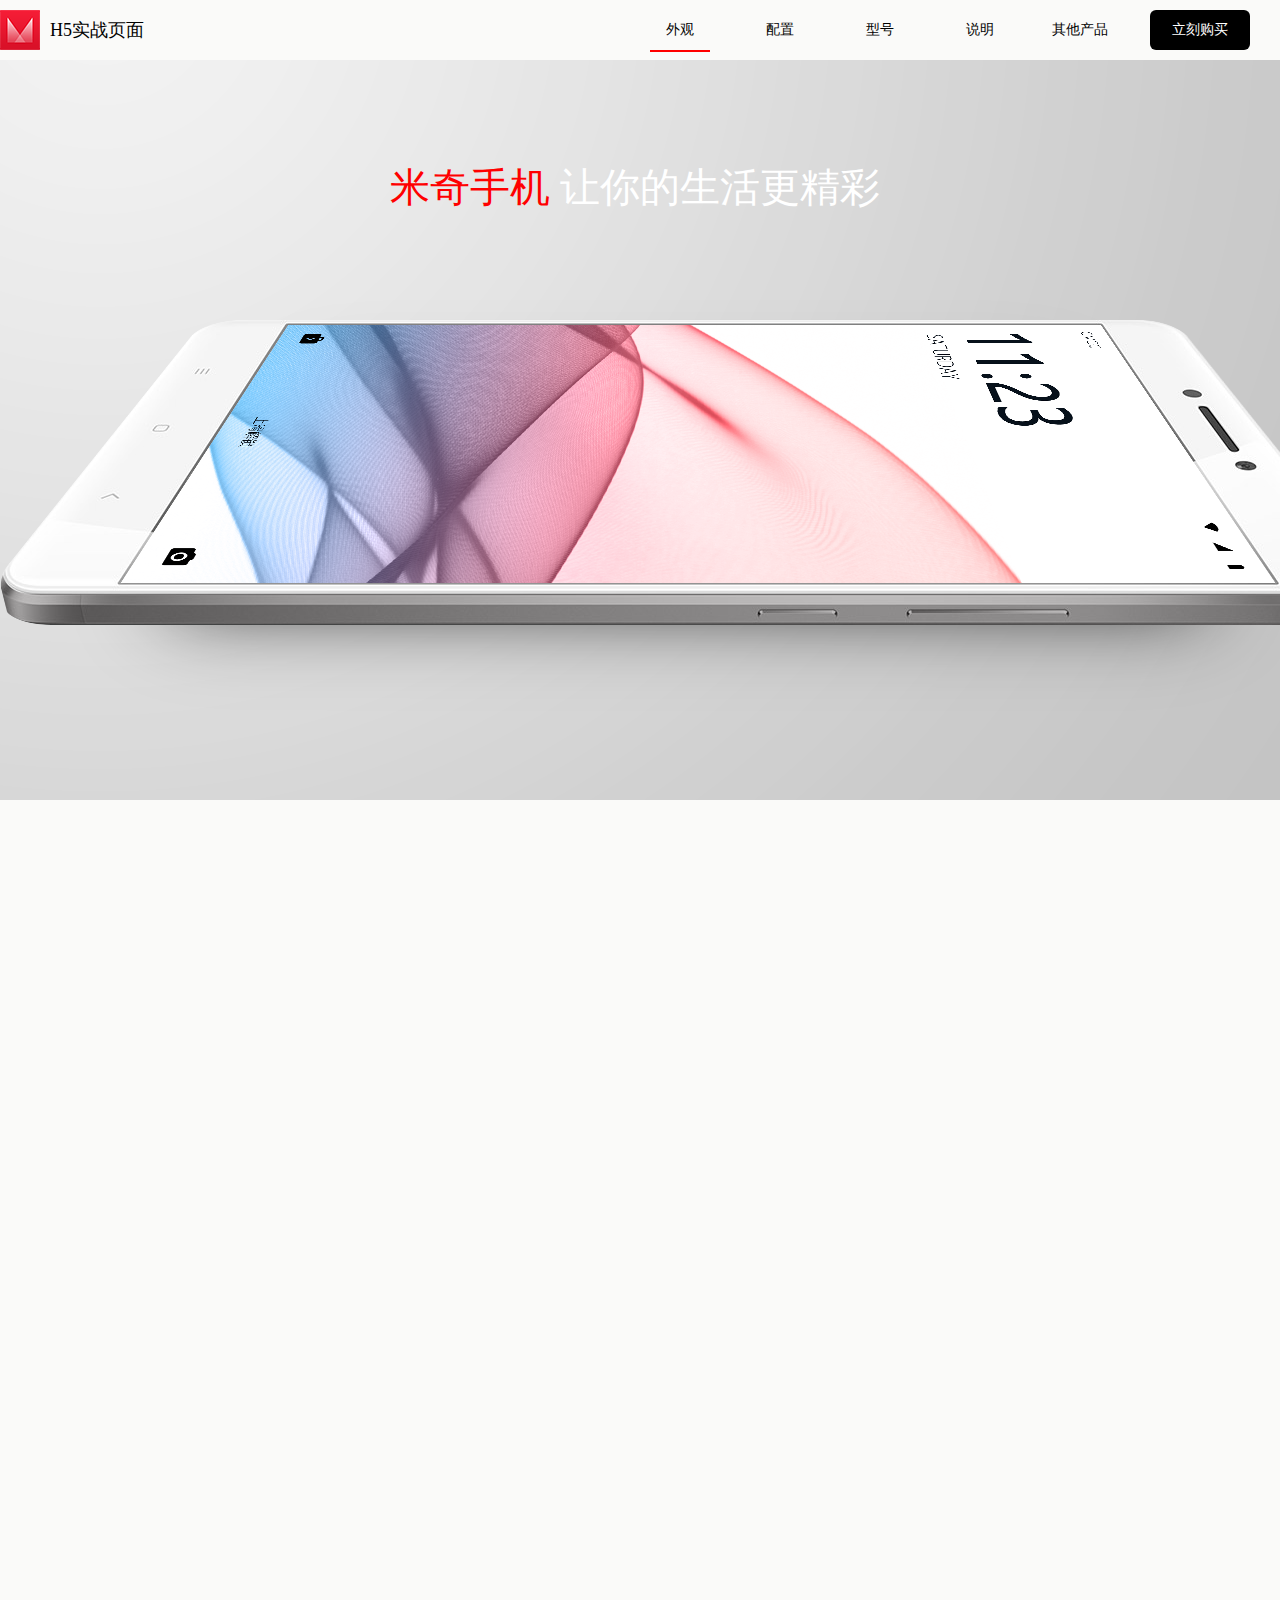
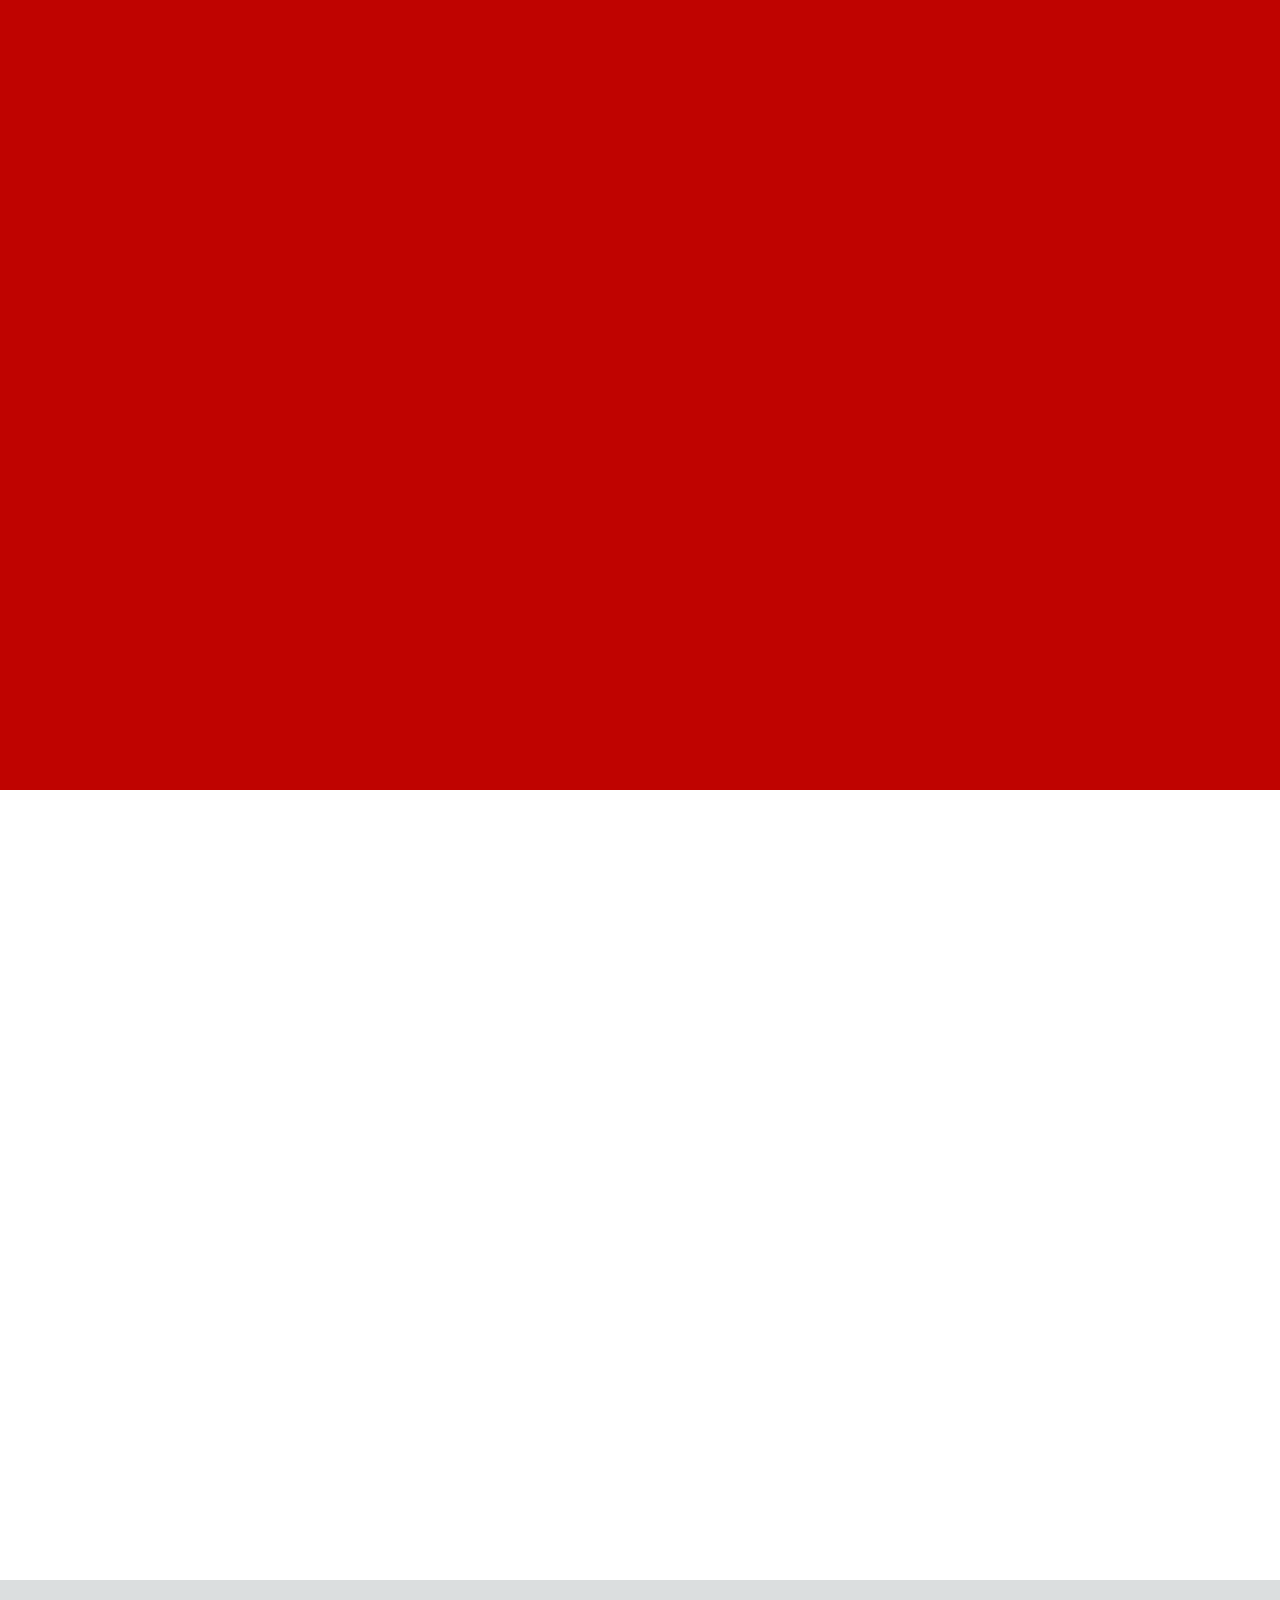
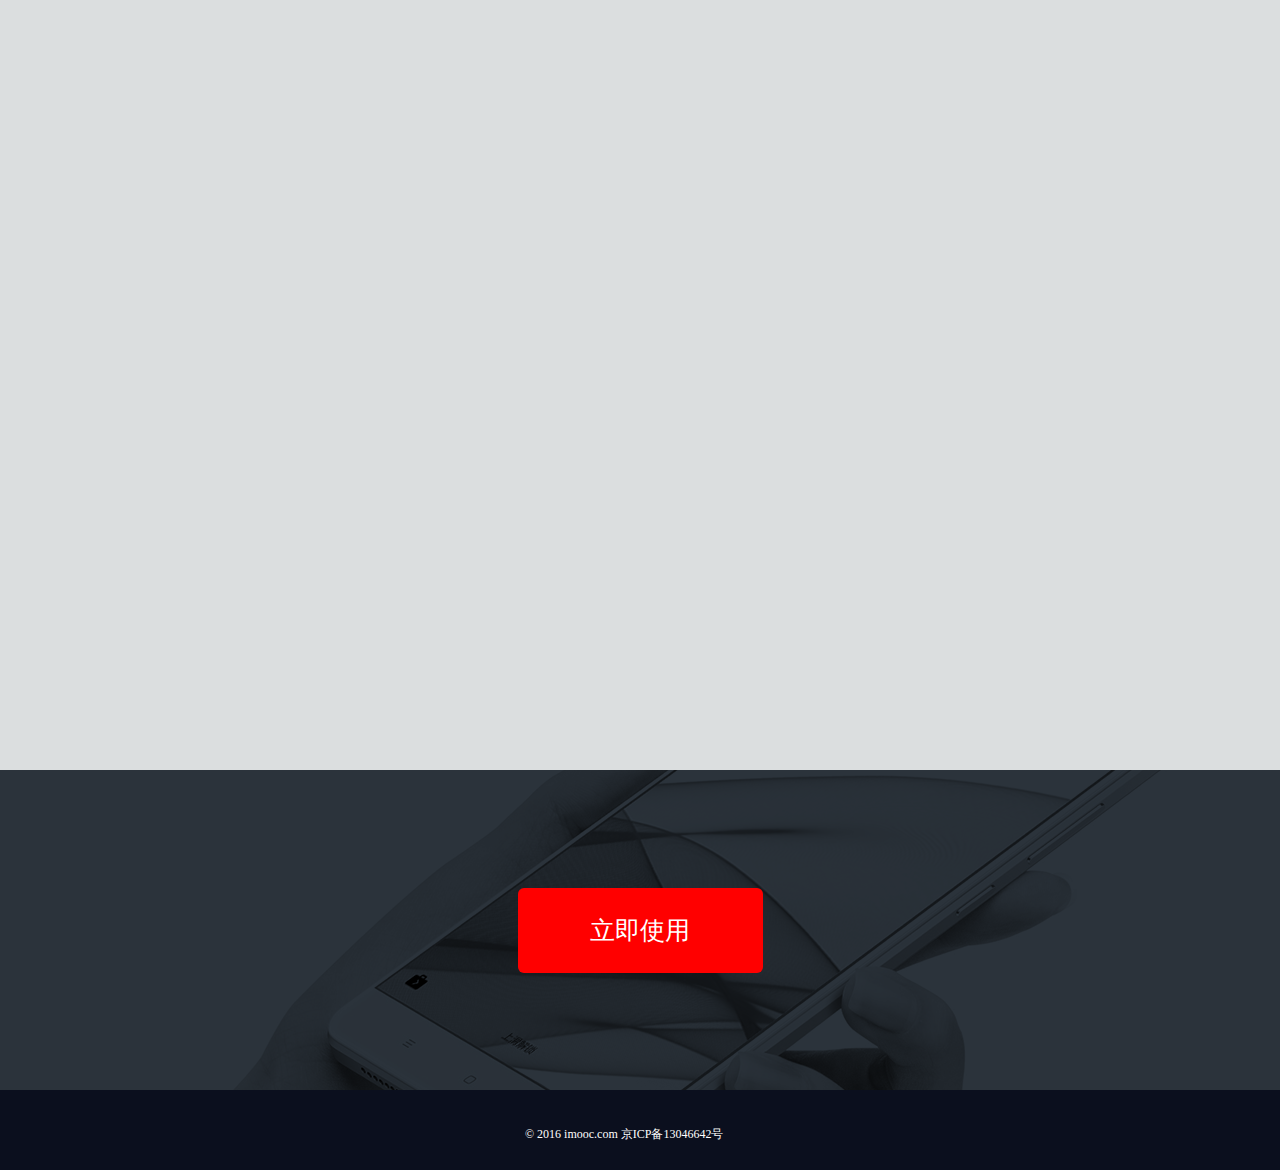
<file: H5/index-h5.html>
<!DOCTYPE html>
<html>
<head>
    <meta charset="UTF-8">
    <meta name="Author" content="Fly">
    <title>Title</title>
    <link type="text/css" href="actual.css" rel="stylesheet">
    <link type="text/css" href="animation.css" rel="stylesheet">
    <style>
        *{ margin: 0; padding: 0; font-family:Microsoft yahei,serif;}
        li{ list-style:none;}
    </style>
</head>
<body>
    <div id="box">
        <!--头部-->
        <header class="header">
            <div id="h_left">
                <img src="image/logo.png">
                <a href="#">H5实战页面</a>
            </div>
            <div id="h_right">
                <a href="javascript:;" class="nav-item">外观</a>
                <a href="javascript:;" class="nav-item">配置</a>
                <a href="javascript:;" class="nav-item">型号</a>
                <a href="javascript:;" class="nav-item">说明</a>
                <a href="javascript:;" class="nav-item">其他产品</a>
                <a href="javascript:;" class="nav-item">立刻购买</a>
                <div class="header-bottom"></div>
            </div>

        </header>
        <!--内容-->
        <section id="section1">
            <div class="section1-heading section1-heading-animation-init"><span>米奇手机</span>让你的生活更精彩</div>
            <div class="screen-1-phone screen-1-phone-animation-init"></div>
            <div class="screen-1-shadow screen-1-shadow-animation-init"></div>
        </section>


        <section id="section2">
            <div class="sec2-text-1">优美的设计,&nbsp&nbsp更令人着迷</div>
            <div class="sec2-text-2">
                采用受欢迎的设计，让它更加出色
                <p>款式小巧、轻便手感更舒适。绚丽高清的显示屏，整个外观显得格外精致。</p>
            </div>
            <div class="sec2-img">
                <div class="sec2-img-text sec2-point">高清摄像</div>
                <div class="sec2-img-text">超薄机身</div>
                <div class="sec2-img-text">大屏显示</div>
            </div>
        </section>



        <section id="section3">
            <div class="sec3-text">
                <div class="sec3-text-1">外形小巧，功能强大的手机</div>
                <div class="sec3-text-2">
                    采用受欢迎的设计，让它更加出色。
                    <p>款式小巧、轻便手感更舒适。绚丽高清的显示屏，整个外观显得格外精致</p>
                </div>
            </div>
            <div class="sec3-img"></div>
            <div class="sec3-square">
                <div>
                    <p>5.7</p>
                    <span>英寸大屏</span>
                </div>
                <div>
                    <p>1200</p>
                    <span>万像素</span>
                </div>
                <div>
                    <p>3D</p>
                    <span>touch</span>
                </div>
                <div>
                    <p>A9</p>
                    <span>处理器</span>
                </div>
            </div>
        </section>



        <section id="section4">
            <div class="sec4-text">
                <div class="sec4-text-1">丰富的手机型号</div>
                <div class="sec4-text-2">找到适合你的手机</div>
            </div>

            <div class="sec4">
                <div class="sec4-img-1">

                    <p>米奇红</p>
                    <span>16G/32G/64G</span>
                </div>
                <div class="sec4-img-2">

                    <p>米奇金</p>
                    <span>16G/32G/64G</span>
                </div>
                <div class="sec4-img-3">

                    <p>米奇灰</p>
                    <span>16G/32G/64G</span>
                </div>
                <div class="sec4-img-4">

                    <p>米奇黑</p>
                    <span>16G/32G/64G</span>
                </div>
            </div>

        </section>


        <section id="section5">
            <div class="sec5-text">
                <div class="sec5-text-1">游戏、学习、拍照、有这一部就够了</div>
                <div class="sec5-text-2">看视频、拍摄高清视频与照片、视频聊天、一机多功能，让您生活更丰富精彩。</div>
            </div>
            <div class="sec5-img"></div>
        </section>




        <section id="section6">
            <div class="sec6-img">
                <div class="sec6-img-text">
                    立即使用
                </div>
            </div>
        </section>
        <footer>
            <p>© 2016 imooc.com 京ICP备13046642号</p>
        </footer>
        <div class="fixed-nav">
            <a href="javascript:;" class="outline__item">外观</a>
            <a href="javascript:;" class="outline__item">配置</a>
            <a href="javascript:;" class="outline__item">型号</a>
            <a href="javascript:;" class="outline__item">说明</a>
            <a href="javascript:;" class="outline__item">其他</a>
        </div>
        <!--<script type="text/javascript" src="actual.js"></script>-->
        <script type="text/javascript" src="index.js"></script>
</body>
</html>
</file>
<file: H5/actual.css>
a{
    text-decoration: none;
}
.header{
    height: 60px;
    background: #FAFAF9;
    position: fixed;
    top: 0;
    left: 0;
    right: 0;
    transition: all 1s;
    z-index: 999;
}

/*头部设置*/
#h_left{
    float: left;
}
#h_left a{
    line-height: 60px;
    margin-left: 50px;
    font-size: 18px;
    color: #000;
}
#h_left a:hover{
    color: red;
}
#h_left img{
    position: absolute;
    top: 50%;
    margin-top: -20px;
}
#h_right{
    position: relative;
    margin: 10px 10px 0px 0px;
    float: right;

}
#h_right a{
    color: #000;
}
#h_right .nav-item{
    float: left;
    padding: 0 20px;
    font-size: 14px;
    display: inline-block;
    width: 60px;
    text-align: center;
    line-height: 40px;

}
#h_right a:hover{
    color: red;
}
#h_right a:nth-child(6){
    display: inline-block;
    margin: 0 20px;
    font-size: 14px;
    width: 100px;
    height: 40px;
    padding: 0;
    line-height: 40px;
    text-align: center;
    color: #fff;
    background: #000;
    border-radius: 6px;
    cursor: pointer;
    border: none;
}
.header-bottom{
    width: 60px;
    height: 2px;
    background: red;
    position: absolute;
    left: 20px;
    bottom: -2px;
    transition: all .5s;
}
/*内容*/
#section1{
    height: 800px;

    position: relative;
    background: url("image/bg-screen-1.png") no-repeat center top;
    overflow: hidden;
}
#section1 .screen-1-phone{
    width: 1375px;
    height: 305px;
    background: url("image/screen-1-phone.png") no-repeat;
    position: absolute;
    top: 320px;
    z-index: 1;
}
#section1 .screen-1-shadow{
    width: 1233px;
    height: 411px;
    background: url("image/screen-1-shadow.png") no-repeat;
    position: absolute;
    top: 300px;
    left: 70px;
}
.section1-heading{
    width: 500px;
    color: #fff;
    font-size: 40px;
    margin: auto;
    position: absolute;
    top: 160px;
    left: 50%;
    margin-left: -250px;
}
.section1-heading span{
    color: red;
    display: inline-block;
    margin-right: 10px;
}
/*section2*/
#section2{
    height: 800px;
    background: #FAFAF9;
    position: relative;
    overflow: hidden;
}
.sec2-text-1{
    color: red;
    font-size: 40px;
    margin-top: 80px;
    margin-bottom: 35px;
    text-align: center;
}
.sec2-text-2{
    margin-top: 50px;
    text-align: center;
}
/*.sec2-point{
    font-size: 24px;
    color: #4D555d;
    position: absolute;
    width: 100px;
}*/
.sec2-img{
    width: 928px;
    height: 878px;
    position: absolute;
    top: 260px;
    left: 205px;
    background: url("image/bg-screen-2.png") no-repeat center center;
}
.sec2-img-text{
    color: #616A6A;
    font-size: 30px;
    width: 215px;
    position: absolute;
}
.sec2-img div:nth-of-type(1){
    background: url("image/icon-point-right.png") no-repeat center right;
    left: -124px;
    top: 150px;
}
.sec2-img div:nth-of-type(2){
    text-align: right;
    background: url("image/icon-point-left.png") no-repeat center left;
    top: 40px;
    right: 124px;
}
.sec2-img div:nth-of-type(3){
    text-align: right;
    background: url("image/icon-point-left.png") no-repeat center left;
    top: 280px;
    right: 70px;
}
/*section3*/
#section3{
    height: 790px;
    background: #BF0300;
    position: relative;
    overflow: hidden;
}
.sec3-text{
    color: #fff;
    position: absolute;
    top: 90px;
    left: 70px;
    text-align: left;
}
.sec3-text-1{
    font-size: 40px;
    margin-bottom: 30px;
}
.sec3-img{
    width: 729px;
    height: 900px;
    background: url("image/bg-screen-3.png") no-repeat;
    position: absolute;
    top: 195px;
    left: 535px;
}
.sec3-square{
    width: 345px;
    height: 270px;
    position: absolute;
    top: 370px;
    left: 75px;
}
.sec3-square div{
    width: 145px;
    height: 120px;
    color: #fff;
    text-align: center;
    float: left;
    margin: 0 20px 20px 0;
    border: 1px solid #D97173;
    cursor: pointer;
    transition: all 1s;
}
.sec3-square div:hover{
    transform: scale(1.1);
    border: 1px solid #fff;
}

.sec3-square div p{
    font-size: 35px;
    margin-top: 20px;
}
/*section4*/
#section4{
    height: 790px;
    max-width: 1200px;
    min-width: 800px;
    background: #FFF;
    position: relative;
}
.sec4-text{
    text-align: center;
    padding-left: 0;
    margin-bottom: 100px;
    position: absolute;
    top: 80px;
    left: 50%;
    margin-left: -140px;
}
.sec4-text .sec4-text-1{
    font-size: 40px;
    color: red;
    margin-bottom: 50px;
}
.sec4{
    width: 1300px;
    margin-left: 45px;
    position: absolute;
    top: 310px;
}
.sec4 div{
    width: 240px;
    height: 270px;
    float: left;
    margin-left: 60px;
    position: relative;
}
.sec4 div p{
    width: 100%;
    text-align: center;
    position: absolute;
    bottom: -60px;
}
.sec4 div span{
    width: 100%;
    font-size: 14px;
    color: #919797;
    text-align: center;
    position: absolute;
    bottom: -90px;
}
.sec4-img-1{
    background: url("image/phone-1.png") no-repeat center center;
}
.sec4-img-2{
    background: url("image/phone-2.png") no-repeat center center;
}
.sec4-img-3{
    background: url("image/phone-3.png") no-repeat center center;
}
.sec4-img-4{
    background: url("image/phone-4.png") no-repeat center center;
}
/*5*/
#section5{
    height: 790px;
    background: #DBDEDF;
    position: relative;
    overflow: hidden;
}
.sec5-text{
    text-align: center;
    position: absolute;
    top: 180px;
    left: 50%;
    margin-left: -280px;
}
.sec5-text .sec5-text-1{
    font-size: 40px;
    color: red;
    margin-bottom: 35px;
}
.sec5-img{
    width: 100%;
    height: 370px;
    background: url("image/bg-screen-5.png") no-repeat center bottom;
    background-size: cover;
    position: absolute;
    bottom: -110px;
}
/*6*/
#section6{
    height: 320px;
    position: relative;
}
.sec6-img{
    height: 320px;
    background: url("image/bg-screen-buy.png") no-repeat center center;
}
.sec6-img-text{
    width: 245px;
    height: 85px;
    line-height: 85px;
    font-size: 25px;
    position: absolute;
    top: 50%;
    left: 50%;
    margin-top: -42.5px;
    margin-left: -122.5px;
    border-radius: 6px;
    background: #FF0000;
    color: #fff;
    text-align: center;
    cursor: pointer;
    transition: all .5s;
}
.sec6-img-text:hover{
    top: 47%;
    box-shadow: 0 6px 10px 0 #000;
}
/*footer*/
footer{
    height: 80px;
    background: #0B0F1E;
    position: relative;
}
footer p{
    width: 300px;
    position: absolute;
    top: 50%;
    left: 50%;
    margin-left: -115px;
    margin-top: -4px;
    color: #fff;
    font-size: 12px;
}

/*固定导航*/
.fixed-nav{
    width: 65px;
    height: 235px;
    position: fixed;
    top: 280px;
    right: 0;
    background: #fff;
    box-shadow: 0 4px 12px 0 rgba(7, 17, 27, 0.1);
    padding-top: 5px;
    z-index: 1000;
}
.fixed-nav .outline__item{
    display: block;
    color: #919797;
    width: 45px;
    height: 45px;
    line-height: 45px;
    text-align: center;
    font-size: 14px;
    border-bottom: 1px solid #EFEEEC;
    margin: auto;
}
.fixed-nav .outline__item_status_active{
    color: red;
}
.fixed-nav a:nth-of-type(5){
    border: none;
}
.fixed-nav a:hover{
    color: red;
}
</file>
<file: H5/animation.css>
/*section1*/
.section1-heading,.screen-1-phone,.screen-1-shadow{
    transition: all 1s;
}
.section1-heading-animation-init,.screen-1-shadow-animation-init{
    opacity: 0;
    transform: translate(0,100%);
}
.section1-heading-animation-done,.screen-1-phone-animation-done,.screen-1-shadow-animation-done{
    opacity: 1;
    transform: translate(0,0);
}
.screen-1-phone{
    transition: all 1s;
}
.screen-1-phone-animation-init{
    opacity: 0;
    transform: translate(0,-100%);
}
.screen-1-phone-animation-done{
    opacity: 1;
    transform: translate(0,0);
}
/*section2*/
.sec2-text-1,.sec2-text-2,.sec2-img{
    transition: all 1s;
}
.sec2-text-1-animation-init{
    opacity: 0;
    transform: translate(0,-60%);
}
.sec2-text-2-animation-init{
    opacity: 0;
    transform: translate(0,60%);
}
.sec2-text-1-animation-done,.sec2-text-2-animation-done,.sec2-img-animation-done{
    opacity: 1;
    transform: translate(0,0);
}
.sec2-img-animation-init{
    opacity: 0;
    transform: translate(0,100%);
}
/*section3*/
.sec3-text-1,.sec3-text-2,.sec3-img{
    transition: all 1s;
}
.sec3-img{
    transition: all 1s;
    transition-delay: .5s;
}
.sec3-square{
    transition: all 1s;
    transition-delay: 1.3s;
}
.sec3-text-1-animation-init{
    opacity: 0;
    transform: translate(0,-60%);
}
.sec3-text-2-animation-init{
    opacity: 0;
    transform: translate(0,60%);
}
.sec3-text-1-animation-done,.sec3-text-2-animation-done,.sec3-img-animation-done{
    opacity: 1;
    transform: translate(0,0);
}
.sec3-img-animation-init{
    opacity: 0;
    transform: translate(0,100%);
}
.sec3-square-animation-init{
    opacity: 0;
    transform: scale(0);
}
.sec3-square-animation-done{
    opacity: 1;
    transform: scale(1);
}
/*section4*/
.sec4-text-1,.sec4-text-2,.sec4-img-1,.sec4-img-2,.sec4-img-3,.sec4-img-4{
    transition: all 1s;
}
.sec4-text-1-animation-init{
    opacity: 0;
    transform: translate(0,-60%);
}
.sec4-text-2-animation-init{
    opacity: 0;
    transform: translate(0,60%);
}
.sec4-text-1-animation-done,.sec4-text-2-animation-done{
    opacity: 1;
    transform: translate(0,0);
}
.sec4-img-1-animation-init,
.sec4-img-2-animation-init,
.sec4-img-3-animation-init,
.sec4-img-4-animation-init
{
    opacity: 0;
    transform: translate(0,100%);
}
.sec4-img-1-animation-done{transition-delay: .5s}
.sec4-img-2-animation-done{transition-delay: .8s}
.sec4-img-3-animation-done{transition-delay: 1.1s}
.sec4-img-4-animation-done{transition-delay: 1.4s}
.sec4-img-1-animation-done,
.sec4-img-2-animation-done,
.sec4-img-3-animation-done,
.sec4-img-4-animation-done{
    opacity: 1;
    transform: translate(0,0);
}
/*section5*/
.sec5-text-1,.sec5-text-2,.sec5-img{
    transition: all 1s;
}
.sec5-text-1-animation-init{
     opacity: 0;
     transform: translate(0,-60%);
 }
.sec5-text-2-animation-init{
    opacity: 0;
    transform: translate(0,60%);
}
.sec5-text-1-animation-done,.sec5-text-2-animation-done{
    opacity: 1;
    transform: translate(0,0);
}
.sec5-img-animation-init{
    opacity: 0;
    transform: scale(.5);
}
.sec5-img-animation-done{
    opacity: 1;
    transform: scale(1);
}

/*帧动画*/
@keyframes aaa {
    0%,100%{
        transform: scale(0);
    }
    50%{
        transform: scale(1);
    }
}
.sec2-img-text:after,.sec2-img-text:before{
    content: '';
    display: block;
    width: 20px;
    height: 20px;
    position: absolute;
    top: 9px;
    left: 1px;
    background-color: rgba(255,0,0,.4);
    border-radius: 50%;

}
.sec2-point:after,.sec2-point:before{
    left: 195px;
}

.sec2-img-text:before{
    animation: aaa 2s infinite 1.5s;
}
.sec2-img-text:after{
    animation: aaa 2s infinite;
}

/*头部变化效果*/
.header{
    transition: all 1s;
    transition-delay: .1s;
}
.header_status_back{
    background: rgba(0,0,0,.5);
    position: fixed;
    top: 0;
    left: 0;
    right: 0;
    z-index: 2000;
}
.header_status_back #h_left a,.header_status_back #h_right .nav-item{
    color: #fff;
}
.header_status_back #h_right .nav-item_status_active{
    color: red;
}
/*导航条*/
.fixed-nav{
    opacity: 0;
    transform: translate(100%,0);
    transition: all 1s;
}
.fixed-nav_statue_in{
    opacity: 1;
    transform: translate(0,0);
}
</file>
